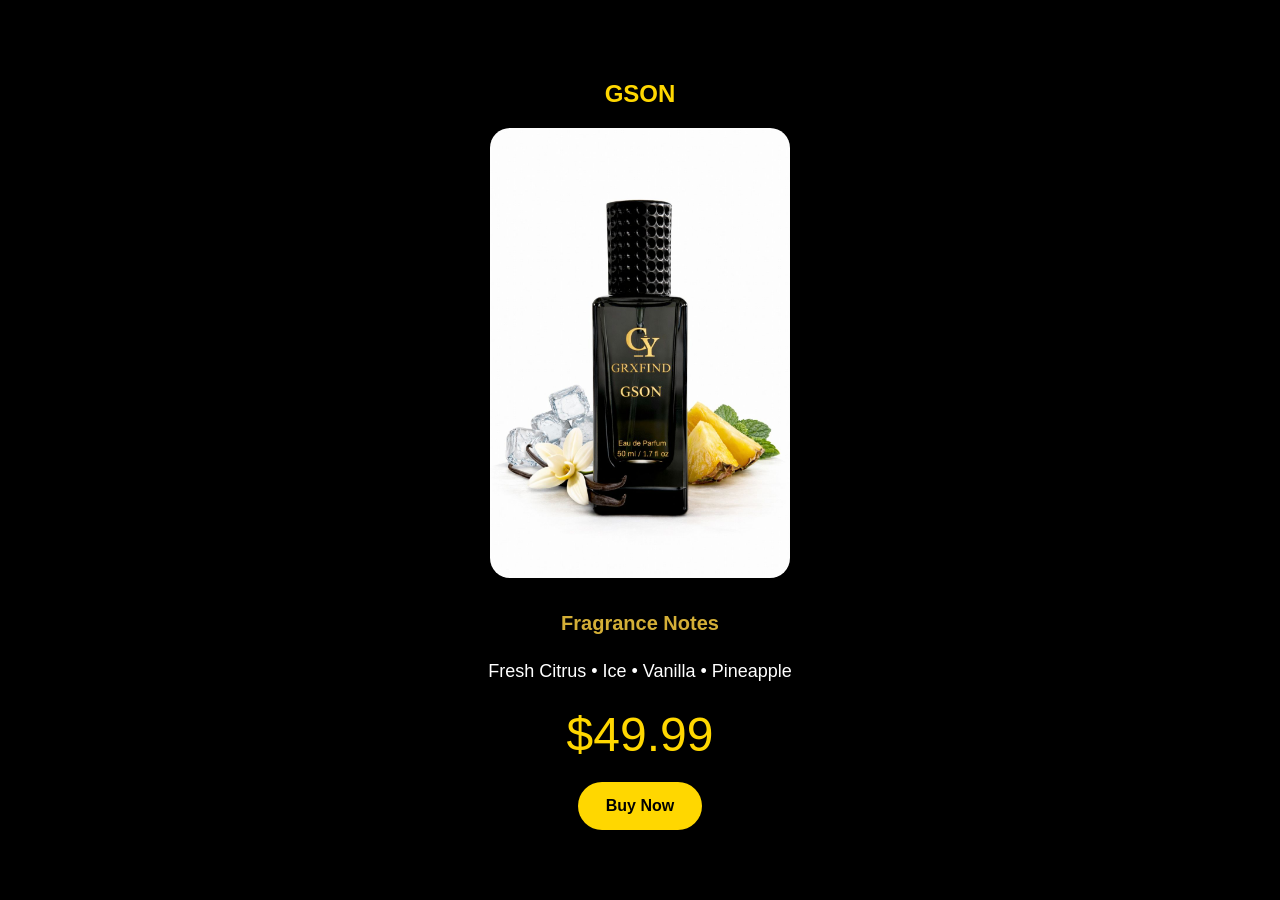
<file: gson.html>
<!DOCTYPE html>
<html>
<head>
  <title>GSON - GRXFIND</title>
  <link rel="stylesheet" href="style.css">
</head>
<body style="background:black; color:white; text-align:center; padding-top:60px;">

  <h2 style="color:gold;">GSON</h2>

  <img src="gsonjpeg.jpeg" style="width:300px; border-radius:20px;">


</body>
</html>

<p style="color:#d4af37; font-size:20px; margin-top:30px;"><b>Fragrance Notes</b></p>

<p style="font-size:18px; line-height:1.8;">
Fresh Citrus • Ice • Vanilla • Pineapple
</p>

<div style="font-size:48px; color:gold; margin-top:20px;">
  $49.99
</div>
<a href="mailto:info@grxfind.com"
style="display:inline-block; margin-top:20px; background:gold; color:black; padding:15px 28px; border-radius:30px; text-decoration:none; font-weight:bold;"
onmouseover="this.style.background='white'; this.style.color='black';"
onmouseout="this.style.background='gold'; this.style.color='black';">
Buy Now
</a>
</file>
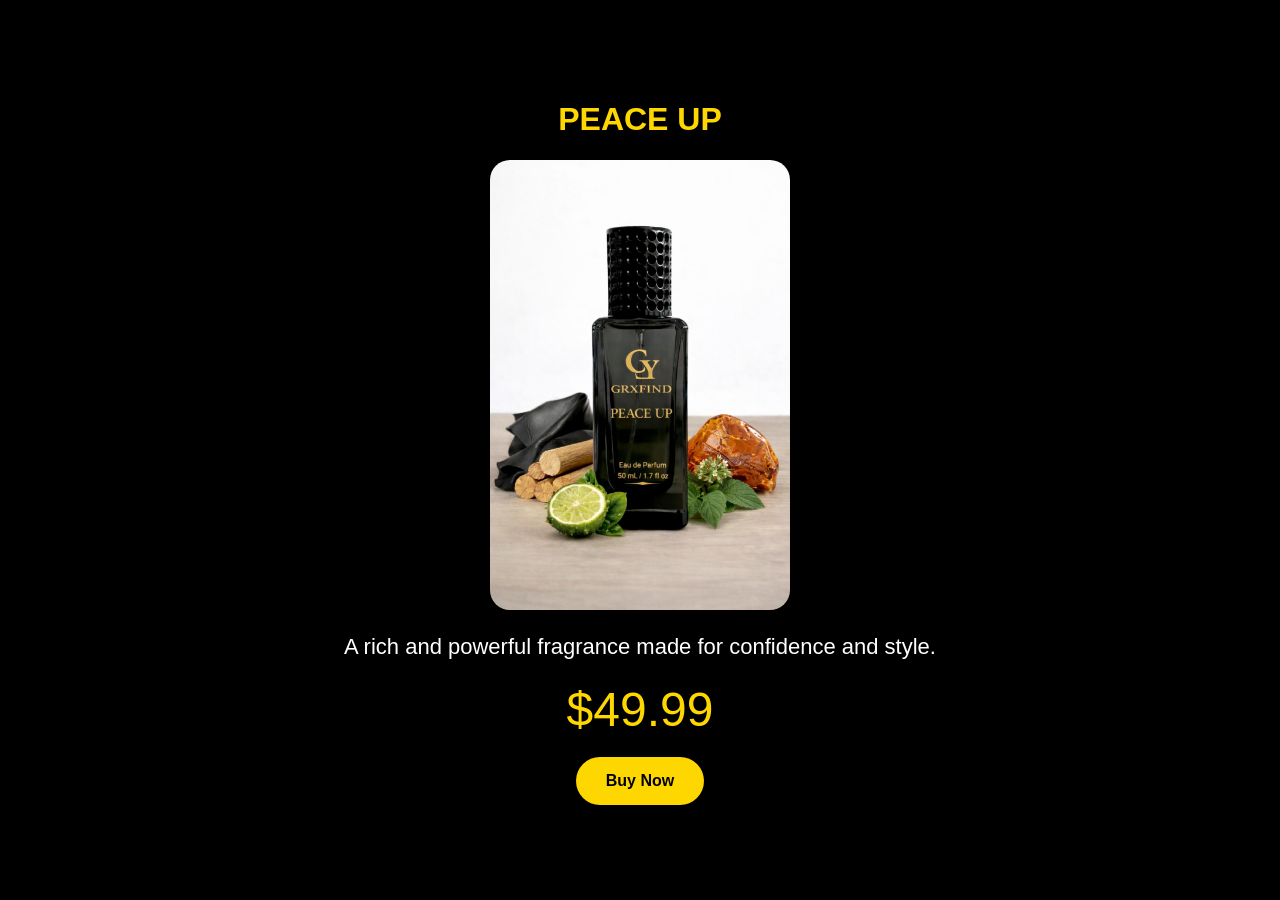
<file: peaceup.html>
<!DOCTYPE html>
<html>
<head>
  <title>PEACE UP - GRXFIND</title>
  <link rel="stylesheet" href="style.css">
</head>

<body style="background:black; color:white; text-align:center; padding-top:80px;">

  <h1 style="color:gold;">PEACE UP</h1>

  <img src="peaceupjpeg.jpeg" style="width:300px; border-radius:20px;">

  <p style="font-size:22px; margin-top:20px;">
    A rich and powerful fragrance made for confidence and style.
  </p>

</body>
</html>

<div style="font-size:48px; color:gold; margin-top:20px;">
  $49.99
</div>

<a href="mailto:info@grxfind.com" style="display:inline-block; margin-top:20px; background:gold; color:black; padding:15px 30px; border-radius:30px; text-decoration:none; font-weight:bold;">
  Buy Now
</a>
</file>
<file: style.css>
.extra-photo{
  width:100%;
  height:180px;
  object-fit:cover;
  border-radius:12px;
  margin-top:15px;
}

body{
  margin:0;
  background:#050505;
  color:white;
  font-family:Arial, sans-serif;
}

.menu{
  position:sticky;
  top:0;
  z-index:1000;
  background:#000;
  border-bottom:1px solid #222;
  padding:18px 30px;
  display:flex;
  justify-content:space-between;
  align-items:center;
}

.menu-logo{
  color:#d4af37;
  font-size:28px;
  font-weight:bold;
}

.menu-links a{
  color:#d4af37;
  text-decoration:none;
  margin-left:20px;
  font-size:18px;
  font-weight:bold;
}

.menu-links a:hover{
  color:white;
}

.hero{
  text-align:center;
  padding:120px 20px 90px;
}

.logo{
  width:140px;
  height:140px;
  object-fit:contain;
  margin-bottom:20px;
}

.hero h1{
  color:#d4af37;
  font-size:72px;
  margin-bottom:20px;
}

.hero p{
  color:#ddd;
  font-size:28px;
  max-width:700px;
  margin:0 auto 30px;
  line-height:1.6;
}

.hero-btn{
  display:inline-block;
  background:#d4af37;
  color:black;
  text-decoration:none;
  padding:18px 40px;
  border-radius:12px;
  font-size:22px;
  font-weight:bold;
}
.hero-btn:hover{
  background:white;
}

.section-title{
  text-align:center;
  color:#d4af37;
  font-size:42px;
  margin-top:40px;
  margin-bottom:40px;
}

.products-grid{
  width:90%;
  max-width:1300px;
  margin:0 auto 80px;
  display:grid;
  grid-template-columns:repeat(auto-fit, minmax(320px, 1fr));
  gap:40px;
}

.product-card{
  background:#0d0d0d;
  border:2px solid #d4af37;
  border-radius:24px;
  padding:18px;
  text-align:center;
}

.product-img{
  width:100%;
  height:260px;
  object-fit:cover;
  border-radius:12px;
  display:block;
}

.extra-photo{
  width:100%;
  height:320px;
  object-fit:contain;
  background:#000;
  border-radius:18px;
  padding:10px;
}

.product-card h3{
  color:#d4af37;
  font-size:34px;
  margin:20px 0 10px;
}

.product-card{
  text-decoration:none;
  color:white;
}

.buy-btn{
  background:#d4af37;
  color:#000;
  padding:10px 22px;
  border-radius:25px;
  text-decoration:none;
  font-weight:bold;
  display:inline-block;
  transition:0.3s;
}
.buy-btn:hover{
  background:#fff;
  color:#000;
}}

.about-section,
.contact-section{
  width:90%;
  max-width:800px;
  margin:80px auto;
  text-align:center;
}

.about-section h2,
.contact-section h2{
  color:#d4af37;
  font-size:42px;
  margin-bottom:20px;
}

.about-section p,
.contact-section p{
  color:#ddd;
  font-size:22px;
  line-height:1.8;
}

.footer{
  text-align:center;
  padding:30px 20px;
  border-top:1px solid #222;
  color:#888;
  font-size:16px;
}

@media(max-width:768px){

  .menu{
    flex-direction:column;
    gap:14px;
    padding:15px;
  }

  .menu-links a{
    margin:0 10px;
    font-size:16px;
  }

  .hero h1{
    font-size:38px;
  }

  .hero p{
    font-size:18px;
  }

  .section-title{
    font-size:32px;
  }

  .about-section h2,
  .contact-section h2{
    font-size:30px;
  }

  .about-section p,
  .contact-section p{
    font-size:18px;
  }

body{
  zoom:1.25;
}

  .product-card{
  transition:0.3s ease;
}

.product-card:hover{
  transform:translateY(-10px);
  box-shadow:0 0 20px rgba(212,175,55,0.4);
}

.contact-section{
  margin-top:60px;
  padding-bottom:40px;
}

footer{
  margin-top:40px;
  color:#aaa;
  text-align:center;
  font-size:14px;
}

<div class="product-left">
  <img src="lounejpeg.jpeg" class="main-product-image">
  <img src="lounestoryjpeg.jpeg" class="main-product-image">
  <img src="loune3.jpeg" class="main-product-image">
</div>

.thumbnail-row{
  display:flex;
  gap:12px;
  margin-top:18px;
  flex-wrap:wrap;
}

.thumb{
  width:90px;
  height:90px;
  object-fit:cover;
  border:2px solid #d4af37;
  border-radius:12px;
  cursor:pointer;
}

.product-right h1{
  color:#d4af37;
  font-size:48px;
  margin-bottom:15px;
}

.product-right p{
  font-size:20px;
  line-height:1.7;
}
  
.loune-gallery{
  display:flex;
  gap:10px;
  justify-content:center;
  margin-top:20px;
}

.loune-gallery img{
  width:80px !important;
  height:80px !important;
  max-width:80px !important;
  max-height:80px !important;
  object-fit:cover !important;
  border:2px solid gold;
  border-radius:10px;
  display:block;
}

.loune-gallery img:hover{
  transform:scale(1.05);
}
}
.product-buy-btn{
  display:inline-block;
  margin-top:20px;
  background:#d4af37;
  color:black;
  text-decoration:none;
  padding:14px 30px;
  border-radius:30px;
  font-weight:bold;
}
.main-product-image{
  width:100%;
  max-width:320px;
  height:auto;
  display:block;
  border-radius:20px;
  margin-bottom:15px;
}

.product-left{
  display:flex;
  flex-direction:column;
  align-items:flex-start;
}

.buy-btn{
  background:#ffd700 !important;
  color:#000 !important;
}

.buy-btn:hover{
  background:#000 !important;
  color:#ffd700 !important;
  border:2px solid #ffd700 !important;
}

  .gson-gallery{
  display:grid;
  grid-template-columns:repeat(auto-fit,minmax(250px,1fr));
  gap:20px;
  padding:40px 20px;
  background:#111;
}

.gson-gallery img{
  width:100%;
  border-radius:20px;
  object-fit:cover;
  border:2px solid gold;
  box-shadow:0 0 20px rgba(212,175,55,0.3);
  transition:0.3s;
}

.gson-gallery img:hover{
  transform:scale(1.03);
}

.product-text{
  min-height:140px;
  display:flex;
  align-items:flex-start;
  justify-content:center;
  text-align:center;
  line-height:1.6;
}
  
.product-img{
  width:100%;
  height:260px;
  object-fit:cover;
  border-radius:20px;
}
</file>
